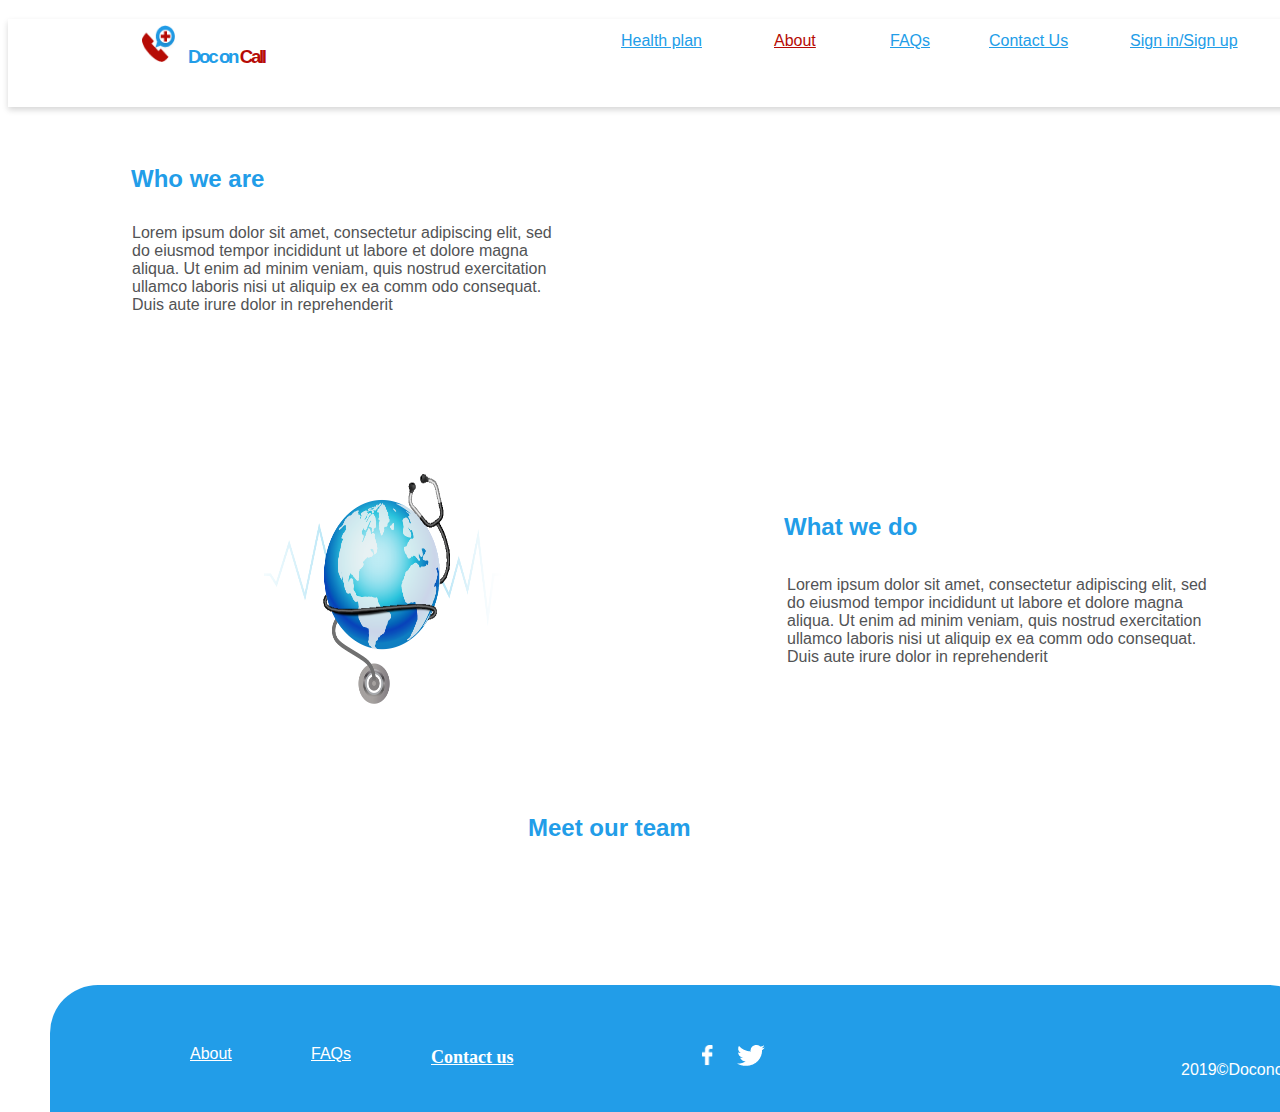
<file: about.html>
<!DOCTYPE html>
<html lang="en">
<head>
    <meta charset="UTF-8">
    <meta name="viewport" content="width=device-width, initial-scale=1.0">
    <meta http-equiv="X-UA-Compatible" content="ie=edge">
    <title>Document</title>
    <link rel="stylesheet" href="css/about.css">

</head>
<body>
    <header><p><img src="images/call.png" alt="call" id="cal"></p>
        <h3><p id="doc">Doc on <span class="call">Call</span></p></h3>
        <a href="healthplan.html" id="hth">Health plan</a>
        <a href="about.html" id="abt">About</a>
        <a href="faqs.html" id="faq">FAQs</a>
        <a href="contact.html" id="con">Contact Us</a>
        <a href="signin.html" id="sign">Sign in/Sign up</a>
    </header>
        <main>
            <h2 id="who">Who we are</h2>
            <p id="content">Lorem ipsum dolor sit amet, consectetur adipiscing elit, sed do eiusmod tempor incididunt ut labore et dolore magna aliqua. Ut enim ad minim veniam, quis nostrud exercitation ullamco laboris nisi ut aliquip ex ea comm odo consequat. Duis aute irure dolor in reprehenderit</p>
            <h2 id="what">What we do</h2>
            <p id="contents">Lorem ipsum dolor sit amet, consectetur adipiscing elit, sed do eiusmod tempor incididunt ut labore et dolore magna aliqua. Ut enim ad minim veniam, quis nostrud exercitation ullamco laboris nisi ut aliquip ex ea comm odo consequat. Duis aute irure dolor in reprehenderit</p>
            <h2 id="meet">Meet our team</h2>
            <p><img src="images/globe.png" alt="globe" id="six"></p>
        </main>
        <footer>
            <a href="abut" id="abu">About</a>
            <a href="freq" id="ask">FAQs</a>
            <a href="contact" id="cal">Contact us</a>
            <p><img src="images/component (4).png" alt="logo" id="fb"></p>
            <p><img src="images/twitter-logo-silhouette.png" alt="logo" id="tweet"></p>
            <p id="clos">2019&copy;Doconcall</p>
          </footer>
    



    </body>
</html>
</file>
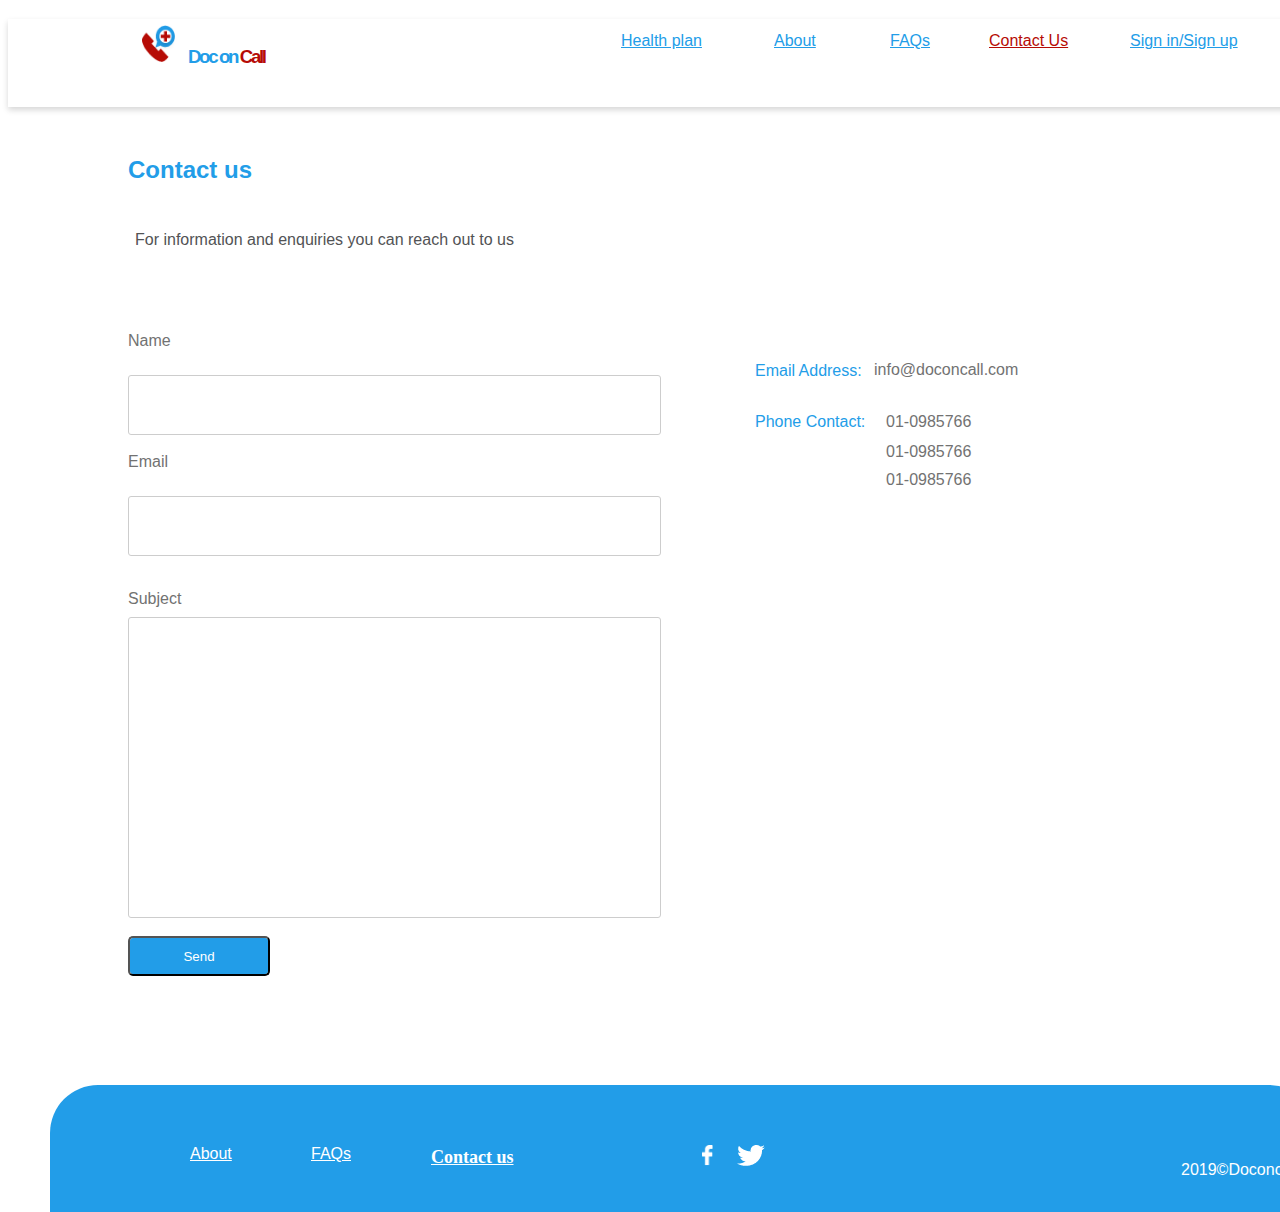
<file: contact.html>
<!DOCTYPE html>
<html lang="en">
<head>
    <meta charset="UTF-8">
    <meta name="viewport" content="width=device-width, initial-scale=1.0">
    <meta http-equiv="X-UA-Compatible" content="ie=edge">
    <title>Document</title>
    <link rel="stylesheet" href="css/contact.css">
</head>
<body>
        <header>
                <p><img src="images/call.png" alt="call" id="cal"></p>
                <h3><p id="doc">Doc on <span class="call">Call</span></p></h3>
                <a href="healthplan.html" id="hth">Health plan</a>
                <a href="about.html" id="abt">About</a>
                <a href="faqs.html" id="faq">FAQs</a>
                <a href="contact.html" id="con">Contact Us</a>
                <a href="signin.html" id="sign">Sign in/Sign up</a>
            </header>
            <main>
                <h2 id="contact">Contact us</h2>
                <p id="info">For information and enquiries you can reach out to us</p>
                <form><p><label for="form-name" id="name">Name<br></label><input type="text" name="name" maxlength="50" id="form-name"></p>
                <p><label for="form-email" id="email">Email<br></label><input type="email" name="email" maxlength="46" id="mail"></p>
                <p><label for="form-text" id="object"><br></label><input type="text" name="subject" maxlength="500" id="form-subject"></p>
                <p id="subject">Subject</p>
                <p><input type="submit" value="Send" id="send"></p>
            </form>
            <p id="int"> info@doconcall.com</p><p id="address">Email Address:</p>
            <p id="phone">Phone Contact:</p>
            <p id="first">01-0985766</p>
            <p id="second">01-0985766</p>
            <p id="third">01-0985766</p>
            </main>
            <footer>
                <a href="abut" id="abu">About</a>
                <a href="freq" id="ask">FAQs</a>
                <a href="contact" id="cal">Contact us</a>
                <p><img src="images/component (4).png" alt="logo" id="fb"></p>
                <p><img src="images/twitter-logo-silhouette.png" alt="logo" id="tweet"></p>
                <p id="clos">2019&copy;Doconcall</p>
              </footer>
        
    
      
</body>
</html>
</file>
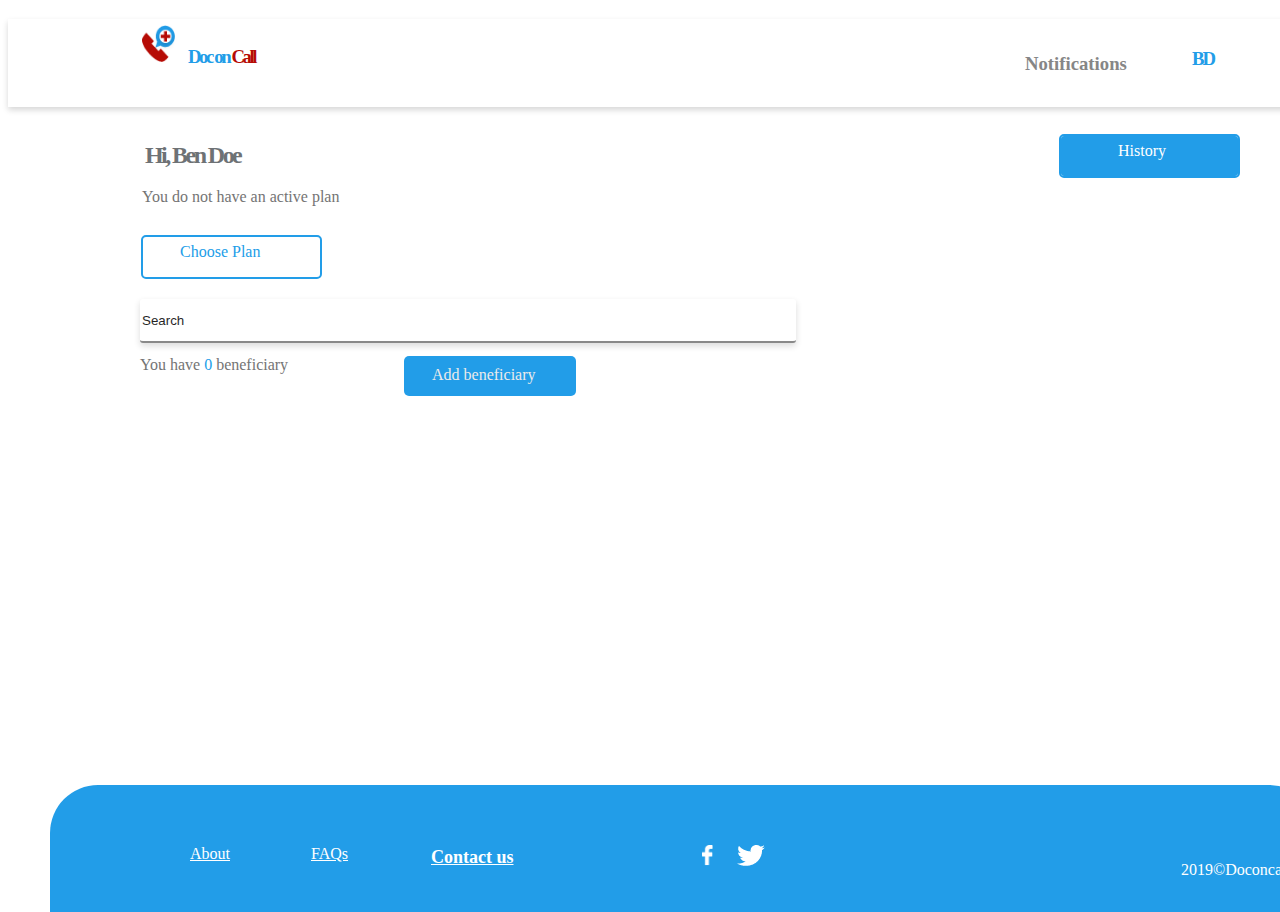
<file: notifications.html>
<!DOCTYPE html>
<html lang="en">
<head>
    <meta charset="UTF-8">
    <meta name="viewport" content="width=device-width, initial-scale=1.0">
    <meta http-equiv="X-UA-Compatible" content="ie=edge">
    <title>Document</title>
    <link rel="stylesheet" href="css/notification.css">
</head>
<body>
        <header>
                <p><img src="images/call.png" alt="call" id="cal"></p>
                <h3><p id="notify">Notifications </p>
                    <h3><p id="doc">Doc on <span class="call">Call</span></p></h3>
                    <h3><p id="bold">BD</p></h3>
               </header>
               <main>
            <h2><p id="hi">Hi, Ben Doe</p></h2> 
            <p id="you">You do not have an active plan</p>
                <p id="bord"></p>
            <p id="chose">Choose Plan</p>
            <p id="border"></p>
            <p id="history">History</p></main>
            <aside>
            <form><input type="search" value="Search" id="search"></form>
            <p id="have">You have <span class="zero"> 0 </span>beneficiary</p>
            <p id="blue"></p>      
            <p id="add">Add beneficiary</p>
            </aside>
            
           
            <footer>
                    <a href="abut" id="abu">About</a>
                    <a href="freq" id="ask">FAQs</a>
                    <a href="contact" id="cal">Contact us</a>
                    <p><img src="images/component (4).png" alt="logo" id="fb"></p>
                    <p><img src="images/twitter-logo-silhouette.png" alt="logo" id="tweet"></p>
                    <p id="clos">2019&copy;Doconcall</p>
                  </footer>
</body>
</html>
</file>
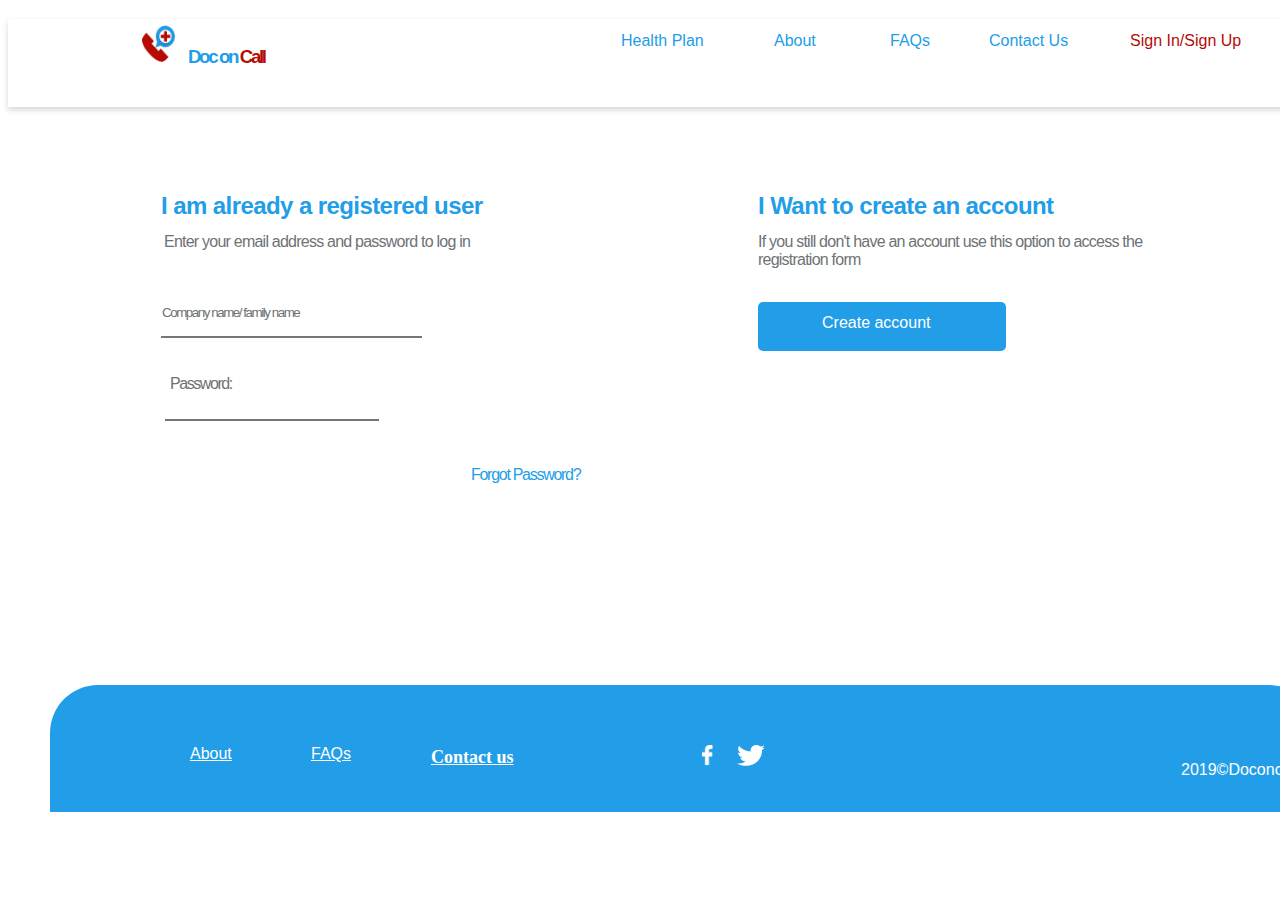
<file: signin.html>
<!DOCTYPE html>
<html lang="en">
<head>
    <meta charset="UTF-8">
    <meta name="viewport" content="width=device-width, initial-scale=1.0">
    <meta http-equiv="X-UA-Compatible" content="ie=edge">
    <title>Document</title>
    <link rel="stylesheet" href="css/signin.css">
</head>
<body>
        <header>
                <p><img src="images/call.png" alt="call" id="cal"></p>
                <h3><p id="doc">Doc on <span class="call">Call</span></p></h3>
                <a class="header" href="healthplan.html" id="hth">Health plan</a>
                <a class="header" href="about.html" id="abt">About</a>
                <a class="header" href="faqs.html" id="faq">FAQs</a>
                <a class="header" href="contact.html" id="con">Contact Us</a>
                <a class="header" href="signin.html" id="sign">Sign in/Sign up</a>
               </header>
       <main>
           <h2><p id="iam">I am already a registered user</p></h2>
           <p id="ent">Enter your email address and password to log in</p>
            <form><input type="text" value="Company name/ family name" placeholder="" id="comp"><br>
                <!-- <input type="password" value="Password" placeholder="Password" id="pswd"> -->
                <p><label for="form-pswd" id="form-pswd">Password:</label><input type="password" name="pswd" maxlength="20" id="pswd"></p>
</form>
                <p id="forg">Forgot Password?</p>
                <h2><p id="iwa">I Want to create an account</p></h2>
                <p id="you">If you still don't have an account use this option to access the registration form</p>
                <p id="border"></p>
                <p id="create">Create account</p>            
        </main>   
        <footer>
            <a href="abut" id="abu">About</a>
            <a href="freq" id="ask">FAQs</a>
            <a href="contact" id="cal">Contact us</a>
            <p><img src="images/component (4).png" alt="logo" id="fb"></p>
            <p><img src="images/twitter-logo-silhouette.png" alt="logo" id="tweet"></p>
            <p id="clos">2019&copy;Doconcall</p>
          </footer>
    
    
</body>
</html>
</file>
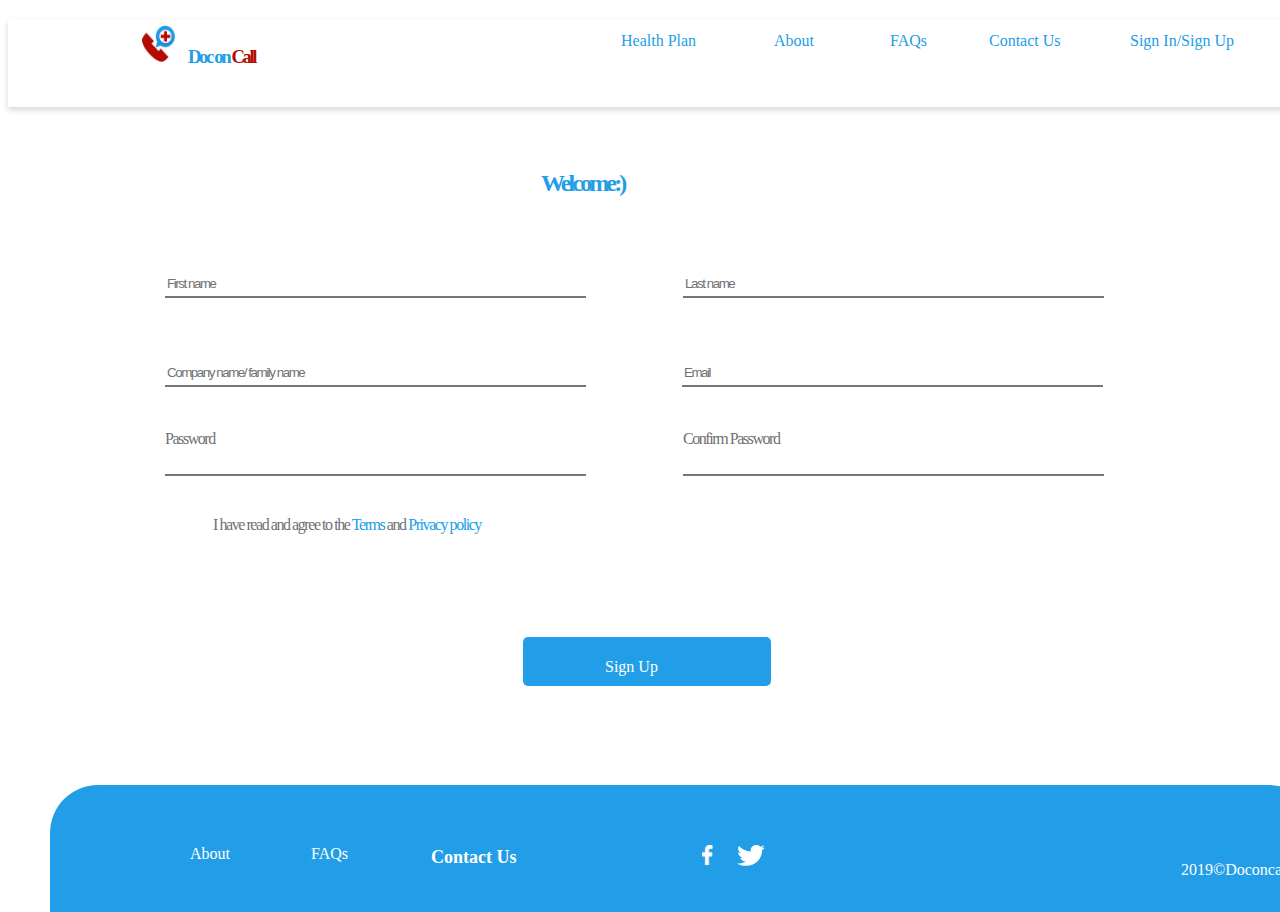
<file: welcome.html>
<!DOCTYPE html>
<html lang="en">
<head>
    <meta charset="UTF-8">
    <meta name="viewport" content="width=device-width, initial-scale=1.0">
    <meta http-equiv="X-UA-Compatible" content="ie=edge">
    <title>Document</title>
    <link rel="stylesheet" href="css/welcome.css">
</head>
<body>
        <header>
                <p><img src="images/call.png" alt="call" id="cal"></p>
                <h3><p id="doc">Doc on <span class="call">Call</span></p></h3>
                <a class="header" href="healthplan.html" id="hth">Health plan</a>
                <a class="header" href="about.html" id="abt">About</a>
                <a class="header" href="faqs.html" id="faq">FAQs</a>
                <a class="header" href="contact.html" id="con">Contact Us</a>
                <a class="header" href="signin.html" id="sign">Sign in/Sign up</a>
               </header>
               <main>
                    <h2><p id="well">Welcome:)</p></h2>
                    <form><input type="text" value="First name" placeholder="" id="First" maxlength="50"><br>
                        <input type="text" value="Company name/ family name" placeholder="" id="comp"><br>
                        <p><label for="form-pswd" id="word">Password</label><input type="password" name="pswd" maxlength="12" id="pswd"></p>
                        <input type="text" value="Last name" placeholder="" id="last" maxlength="50">
                        <input type="email" value="Email" placeholder="" id="email" maxlength="50">
                        <p><label for="form-pswd" id="pass">Confirm Password</label><input type="password" name="pswd" maxlength="15" id="password"></p>
                  <p id="read">I have read and agree to the <span class="terms">Terms</span> and <span id="policy">Privacy policy</span></p>
                    </main>
                <aside>
                    <p id="gin">Sign Up</p>
                </aside>
                <footer>
                        <a class="footer" href="abut" id="abu">About</a>
                        <a class="footer href="freq" id="ask">FAQs</a>
                        <a class="footer href="contact" id="cal">Contact us</a>
                        <p><img src="images/component (4).png" alt="logo" id="fb"></p>
                        <p><img src="images/twitter-logo-silhouette.png" alt="logo" id="tweet"></p>
                        <p id="clos">2019&copy;Doconcall</p>
                      </footer>
               
    
</body>
</html>
</file>
<file: css/about.css>
body{font-family: 'Nunito', sans-serif;
    font-family: 'Nunito Sans' sans-serif;
    width: 1366px; height: 828px;
background: #ffffff;
opacity: 1;}
header{width: 1366px; height: 88px;
background: #ffffff;
box-shadow: 0px 3px 6px #00000029;
opacity: 1;}
img#cal{position: absolute; 
    
    top: 24px;
    left: 142px;
    width: 38px;
    height: 38px;
    background: transparent 0% 0% no-repeat padding-box;
    opacity: 1;}
span.call{color: #B60B05;
}
#doc{position: absolute;
top: 27px;
left: 188px;
width: 130px;
height: 41px;
text-align: left;
font: SemiBold 30px/41px Nunito;
letter-spacing: -2.4px;
opacity: 1;
    color: #229DE8;
     height: 41px; width: 130px}
a:link{
    color: #229DE8;
    position: relative; left: 860px;
    top: 20px;
}
a:link, a:visited { color: #229de8;}
a:focus,  a:active { color: #FFFFFF;
    list-style: none;}
    a:hover{color: #B60B05;}
#ford{
    color: #229DE8;
    position: relative; top: 233px; left: 162px;
    height: 225; width: 622;
}
#fonu{
    position: relative; left: 800px; top: 55.07px;
    height: 517.21px; width: 427px;  
}
#hth{
    position: absolute; left: 621px; top: 32px;
}
#abt{color: #B60B05;
    position: absolute; left: 774px; top: 32px;
}
#faq{
    position: absolute; left: 890px; top: 32px
}
#con{
    position: absolute; left: 989px; top: 32px
}
#sign{
    position: absolute; left: 1130px; top: 32px
}
#six{position: absolute;
    top: 471px;
    left: 248px;
     opacity: 1;}
#who{position: absolute; 
    top: 145px;
    left: 131px;
    width: 220px;
    height: 54px;
    text-align: left;
    font: Regular 40px/54px Nunito;
    letter-spacing: 0;
    color: #229DE8;
    opacity: 1;}
    #content{position: absolute;
        top: 208px;
        left: 132px;
        width: 437px;
        height: 164px;
        text-align: left;
        font: Light 18px/28px Nunito;
        letter-spacing: 0;
        color: #525355;
        opacity: 1;}
        #what{position: absolute;
            top: 493px;
            left: 784px;
            width: 222px;
            height: 54px;
            text-align: left;
            font: Regular 40px/54px Nunito;
            letter-spacing: 0;
            color: #229DE8;
            opacity: 1;}
            #contents{position: absolute;
                top: 560px;
                left: 787px;
                width: 437px;
                height: 164px;
                text-align: left;
                font: Light 18px/28px Nunito;
                letter-spacing: 0;
                color: #525355;
                opacity: 1;}
                #meet{position: absolute;
                    top: 794px;
                    left: 528px;
                    width: 259px;
                    height: 54px;
                    text-align: left;
                    font: Regular 40px/54px Nunito;
                    letter-spacing: 0;
                    color: #229DE8;
                    opacity: 1;}
                    
            footer{position: absolute;               
                top: 985px;
                left: 50px;
                width: 1267px;
                height: 127px;
                background: #229DE8 0% 0% no-repeat padding-box;
                border-radius: 48px 48px 0px 0px;
                opacity: 1;                
            }
        
            #abu{position: absolute;top: 60px; left: 140px;
                width: 50px; height: 24px;
                text-align: left;
                font: regular 18px/24px Nunito Sans;
            letter-spacing: 0; color: #FFF;
            opacity: 1;    }
            #ask{position: absolute;top: 60px; left: 261px;
                width: 142px; height: 24px;
                text-align: left;
                font: regular 18px/24px Nunito Sans;
            letter-spacing: 0; color: #FFFFFF;
            opacity: 1;    }
        
        
            #cal{ position: absolute;top: 60px; left: 381px;
                width: 86px; height: 24px;
                text-align: left;
                font: bold 18px/24px Nunito Sans;
            letter-spacing: 0; color: #FFFFFF;
            opacity: 1;    }
        
            #fb{position: absolute;top: 60px; left: 652px;
                width: 11px; height: 21px;
            opacity: 1;    }
        
            #tweet{position: absolute;top: 60px; left: 687px;
                width: 28px; height: 21px;
                    }
                    #clos{position: absolute;top: 60px; left: 1131px;
                        width: 142px; height: 24px;
                        text-align: left;
                        font: regular 18px/24px Nunito Sans;
                    letter-spacing: 0; color: #FFFFFF;
                    opacity: 1;    }
</file>
<file: css/contact.css>
body{font-family: 'Nunito', sans-serif;
    font-family: 'Nunito Sans' sans-serif;
    width: 1366px; height: 828px;
background: #ffffff;
opacity: 1;}
header{width: 1366px; height: 88px;
background: #ffffff;
box-shadow: 0px 3px 6px #00000029;
opacity: 1;}
img#cal{position: absolute; 
    
    top: 24px;
    left: 142px;
    width: 38px;
    height: 38px;
    background: transparent 0% 0% no-repeat padding-box;
    opacity: 1;}
span.call{color: #B60B05;
}
#doc{position: absolute;
top: 27px;
left: 188px;
width: 130px;
height: 41px;
text-align: left;
font: SemiBold 30px/41px Nunito;
letter-spacing: -2.4px;
opacity: 1;
    color: #229DE8;
     height: 41px; width: 130px}
a:link{
    color: #229DE8;
    position: relative; left: 860px;
    top: 20px;

}
a:link, a:visited { color: #229de8;}
a:focus,  a:active { color: #FFFFFF;
    list-style: none;}
    a:hover{ color: #B60C06;}

#ford{
    color: #229DE8;
    position: relative; top: 233px; left: 162px;
    height: 225; width: 622;
}
#fonu{
    position: relative; left: 800px; top: 55.07px;
    height: 517.21px; width: 427px;  
}
#hth{
    position: absolute; left: 621px; top: 32px;
}
#abt{
    position: absolute; left: 774px; top: 32px;
}
#faq{
    position: absolute; left: 890px; top: 32px
}
#con{color: #B60B05;
    position: absolute; left: 989px; top: 32px
}
#sign{
    position: absolute; left: 1130px; top: 32px
}
#contact{position: absolute;
    top: 136px;
    left: 128px;
    width: 242px;
    height: 69px;
    text-align: left;
    font: SemiBold 50px/69px Nunito;
    letter-spacing: 0;
    color: #229DE8;
    opacity: 1;}
    #info{position: absolute;
        top: 215px;
        left: 135px;
        width: 528px;
        height: 68px;
        text-align: left;
        font: Light 25px/34px Nunito;
        letter-spacing: 0;
        color: #525355;
        opacity: 1;}
        #name{position: absolute;
            top: 332px;
            left: 128px;
            width: 53px;
            height: 27px;
            text-align: left;
            font: Regular 20px/27px Nunito Sans;
            letter-spacing: 0;
            color: #727272;
            opacity: 1;}
        #form-name{position: absolute;
            top: 375px;
            left: 128px;
            width: 527px;
            height: 56px;
            background: #FFFFFF 0% 0% no-repeat padding-box;
            border: 1px solid #707070;
            border-radius: 3px;
            opacity: 0.34;}
            #email{position: absolute;
                top: 453px;
                left: 128px;
                width: 49px;
                height: 27px;
                text-align: left;
                font: Regular 20px/27px Nunito Sans;
                letter-spacing: 0;
                color: #727272;
                opacity: 1;}
            #mail{position: absolute;
                top: 496px;
                left: 128px;
                width: 527px;
                height: 56px;
                background: #FFFFFF 0% 0% no-repeat padding-box;
                border: 1px solid #707070;
                border-radius: 3px;
                opacity: 0.34;}
                
                #form-subject{position: absolute;
                    top: 617px;
                    left: 128px;
                    width: 527px;
                    height: 297px;
                    background: #FFFFFF 0% 0% no-repeat padding-box;
                    border: 1px solid #707070;
                    border-radius: 3px;
                    opacity: 0.34;}
                    
                    #subject{position: absolute;
                        top: 574px;
                        left: 128px;
                        width: 67px;
                        height: 27px;
                        text-align: left;
                        font: Regular 20px/27px Nunito Sans;
                        letter-spacing: 0;
                        color: #727272;
                        opacity: 1;}
                        #send{position: absolute;
                            top: 936px;
                            left: 128px;
                            width: 142px;
                            height: 40px;
                            background: #229DE8 0% 0% no-repeat padding-box;
                            border-radius: 5px;
                            opacity: 1;
                            color: #FFFFFF;}
                            #address{position: absolute;
                                top: 346px;
                                left: 755px;
                                width: 166px;
                                height: 34px;
                                text-align: left;
                                font: Regular 25px/34px Nunito Sans;
                                letter-spacing: 0;
                                color: #229DE8;
                                opacity: 1;}
                            #int{position: absolute;
                                top: 345px;
                                left: 874px;
                                width: 178px;
                                height: 27px;
                                text-align: left;
                                font: Regular 20px/27px Nunito Sans;
                                letter-spacing: 0;
                                color: #727272;
                                opacity: 1;}
                                #phone{position: absolute;
                                    top: 397px;
                                    left: 755px;
                                    width: 166px;
                                    height: 34px;
                                    text-align: left;
                                    font: Regular 25px/34px Nunito Sans;
                                    letter-spacing: 0;
                                    color: #229DE8;
                                    opacity: 1;}
                                #first{position: absolute;
                                    top: 397px;
                                    left: 886px;
                                    width: 116px;
                                    height: 27px;
                                    text-align: left;
                                    font: Regular 20px/27px Nunito Sans;
                                    letter-spacing: 0;
                                    color: #727272;
                                    opacity: 1;}
                                #second{position: absolute;
                                    top: 427px;
                                    left: 886px;
                                    width: 116px;
                                    height: 27px;
                                    text-align: left;
                                    font: Regular 20px/27px Nunito Sans;
                                    letter-spacing: 0;
                                    color: #727272;
                                    opacity: 1;}
                                #third{position: absolute;
                                    top: 455px;
                                    left: 886px;
                                    width: 116px;
                                    height: 27px;
                                    text-align: left;
                                    font: Regular 20px/27px Nunito Sans;
                                    letter-spacing: 0;
                                    color: #727272;
                                    opacity: 1;}
                                    
            footer{position: absolute;               
                top: 1085px;
                left: 50px;
                width: 1267px;
                height: 127px;
                background: #229DE8 0% 0% no-repeat padding-box;
                border-radius: 48px 48px 0px 0px;
                opacity: 1;                
            }
        
            #abu{position: absolute;top: 60px; left: 140px;
                width: 50px; height: 24px;
                text-align: left;
                font: regular 18px/24px Nunito Sans;
            letter-spacing: 0; color: #FFF;
            opacity: 1;    }
            #ask{position: absolute;top: 60px; left: 261px;
                width: 142px; height: 24px;
                text-align: left;
                font: regular 18px/24px Nunito Sans;
            letter-spacing: 0; color: #FFFFFF;
            opacity: 1;    }
        
        
            #cal{ position: absolute;top: 60px; left: 381px;
                width: 86px; height: 24px;
                text-align: left;
                font: bold 18px/24px Nunito Sans;
            letter-spacing: 0; color: #FFFFFF;
            opacity: 1;    }
        
            #fb{position: absolute;top: 60px; left: 652px;
                width: 11px; height: 21px;
            opacity: 1;    }
        
            #tweet{position: absolute;top: 60px; left: 687px;
                width: 28px; height: 21px;
                    }
                    #clos{position: absolute;top: 60px; left: 1131px;
                        width: 142px; height: 24px;
                        text-align: left;
                        font: regular 18px/24px Nunito Sans;
                    letter-spacing: 0; color: #FFFFFF;
                    opacity: 1;    }
</file>
<file: css/notification.css>
header{width: 1366px; height: 88px;
    background: #ffffff;
    box-shadow: 0px 3px 6px #00000029;
    opacity: 1;}
    .header{
        text-decoration: none;
        text-transform: capitalize;
    }

    img#cal{position: absolute; 
        
        top: 24px;
        left: 142px;
        width: 38px;
        height: 38px;
        background: transparent 0% 0% no-repeat padding-box;
        opacity: 1;}
        #notify{position: absolute;           
            top: 34px;
            left: 1025px;
            width: 101px;
            height: 24px;
            text-align: left;
            font: Regular 18px/24px Nunito;
            letter-spacing: 0;
            color: #868686;
            opacity: 1;}
            #bold{position: absolute;               
                top: 29px;
                left: 1192px;
                width: 34px;
                height: 34px;
                text-align: left;
                font: SemiBold 25px/34px Nunito;
                letter-spacing: -2px;
                color: #229DE8;
                opacity: 1;}
                span.call{color: #B60B05;
                }
                #doc{position: absolute;
                top: 27px;
                left: 188px;
                width: 130px;
                height: 41px;
                text-align: left;
                font: SemiBold 30px/41px Nunito;
                letter-spacing: -2.4px;
                opacity: 1;
                    color: #229DE8;
                     height: 41px; width: 130px}
                     #hi{position: absolute;                     
                        top: 118px;
                        left: 145px;
                        width: 147px;
                        height: 43px;
                        text-align: left;
                        font: SemiBold 32px/43px Nunito;
                        letter-spacing: -2.56px;
                        color: #6E7275;
                        opacity: 1;}
                        #you{position: absolute;                            
                            top: 172px;
                            left: 142px;
                            width: 298px;
                            height: 30px;
                            text-align: left;
                            font: Regular 22px/30px Nunito Sans;
                            letter-spacing: 0;
                            color: #747474;
                            opacity: 1;}
                        #chose{position: absolute;                            
                            top: 227px;
                            left: 180px;
                            width: 100px;
                            height: 24px;
                            text-align: left;
                            font: Regular 18px/24px Nunito Sans;
                            letter-spacing: 0;
                            color: #229DE8;
                            opacity: 1;
                        }
                        #bord{position: absolute;                            
                            top: 219px;
                            left: 141px;
                            width: 177px;
                            height: 40px;
                            background: #FFFFFF 0% 0% no-repeat padding-box;
                            border: 2px solid #229DE8;
                            border-radius: 5px;
                            opacity: 1;}
                            #history{position: absolute;                              
                                top: 126px;
                                left: 1118px;
                                width: 59px;
                                height: 24px;
                                text-align: left;
                                font: Regular 18px/24px Nunito Sans;
                                letter-spacing: 0;
                                color: #FFFFFF;
                                opacity: 1;}
                            #border{position: absolute;                                
                                top: 118px;
                                left: 1059px;
                                width: 177px;
                                height: 40px;
                                background: #229DE8 0% 0% no-repeat padding-box;
                                border: 2px solid #229DE8;
                                border-radius: 5px;
                                opacity: 1;}
                                aside{}
                                #search{position: absolute;                                    
                                    top: 299px;
                                    left: 140px;
                                    width: 656px;
                                    height: 44px;
                                    background: #FFFFFF 0% 0% no-repeat padding-box;
                                    box-shadow: 0px 3px 6px #00000029;
                                    border-radius: 3px;
                                    opacity: 0.86;
                                    border-top: none; border-right: none; border-left: none;
                                }
                                #have{position: absolute;                                
                                    top: 340px;
                                    left: 140px;
                                    width: 213px;
                                    height: 30px;
                                    text-align: left;
                                    font: Regular 22px/30px Nunito Sans;
                                    letter-spacing: 0;
                                    color: #747474;}
                                span.zero{color: #229DE8;}
                                #blue{position: absolute;                                    
                                    top: 340px;
                                    left: 404px;
                                    width: 172px;
                                    height: 40px;
                                    background: #229DE8 0% 0% no-repeat padding-box;
                                    border-radius: 5px;
                                    opacity: 1;}
                                #add{position: absolute;                                
                                    top: 350px;
                                    left: 432px;
                                    width: 127px;
                                    height: 24px;
                                    text-align: left;
                                    font: Regular 18px/24px Nunito Sans;
                                    letter-spacing: 0;
                                    color: #EBEBEB;
                                    opacity: 1;}
                                    footer{position: absolute;               
                                        top: 785px;
                                        left: 50px;
                                        width: 1267px;
                                        height: 127px;
                                        background: #229DE8 0% 0% no-repeat padding-box;
                                        border-radius: 48px 48px 0px 0px;
                                        opacity: 1;                
                                    }
                                    .footer{
            text-decoration: none;
            text-transform: capitalize;
        }
                                    footer a:hover{
                                        color: #B60B05;
                                    }
                                    
                                
                                    #abu{position: absolute;top: 60px; left: 140px;
                                        width: 50px; height: 24px;
                                        text-align: left;
                                        font: regular 18px/24px Nunito Sans;
                                    letter-spacing: 0; color: #FFF;
                                    opacity: 1;    }
                                    #ask{position: absolute;top: 60px; left: 261px;
                                        width: 142px; height: 24px;
                                        text-align: left;
                                        font: regular 18px/24px Nunito Sans;
                                    letter-spacing: 0; color: #FFFFFF;
                                    opacity: 1;    }
                                
                                
                                    #cal{ position: absolute;top: 60px; left: 381px;
                                        width: 86px; height: 24px;
                                        text-align: left;
                                        font: bold 18px/24px Nunito Sans;
                                    letter-spacing: 0; color: #FFFFFF;
                                    opacity: 1;    }
                                
                                    #fb{position: absolute;top: 60px; left: 652px;
                                        width: 11px; height: 21px;
                                    opacity: 1;    }
                                
                                    #tweet{position: absolute;top: 60px; left: 687px;
                                        width: 28px; height: 21px;
                                            }
                                            #clos{position: absolute;top: 60px; left: 1131px;
                                                width: 142px; height: 24px;
                                                text-align: left;
                                                font: regular 18px/24px Nunito Sans;
                                            letter-spacing: 0; color: #FFFFFF;
                                            opacity: 1;    }
</file>
<file: css/signin.css>
body{font-family: 'Nunito', sans-serif;
    font-family: 'Nunito Sans' sans-serif;
    width: 1366px; height: 828px;
background: #ffffff;
opacity: 1;}
header{width: 1366px; height: 88px;
background: #ffffff;
box-shadow: 0px 3px 6px #00000029;
opacity: 1;}
.header{
    text-decoration: none;
    text-transform: capitalize;
}

img#cal{position: absolute; 
    
    top: 24px;
    left: 142px;
    width: 38px;
    height: 38px;
    background: transparent 0% 0% no-repeat padding-box;
    opacity: 1;}
span.call{color: #B60B05;
}
#doc{position: absolute;
top: 27px;
left: 188px;
width: 130px;
height: 41px;
text-align: left;
font: SemiBold 30px/41px Nunito;
letter-spacing: -2.4px;
opacity: 1;
    color: #229DE8;
     height: 41px; width: 130px}
a:link{
    color: #229DE8;
    position: relative; left: 860px;
    top: 20px;

}
a:link, a:visited { color:  #229de8;}
a:focus,  a:active { color: #FFFFFF;
    list-style: none;}
    a:hover{ color: #B60C06;}

#ford{
    color: #229DE8;
    position: relative; top: 233px; left: 162px;
    height: 225; width: 622;
}
#fonu{
    position: relative; left: 800px; top: 55.07px;
    height: 517.21px; width: 427px;  
}
#hth{
    position: absolute; left: 621px; top: 32px;
}
#abt{
    position: absolute; left: 774px; top: 32px;
}
#faq{
    position: absolute; left: 890px; top: 32px
}
#con{
    position: absolute; left: 989px; top: 32px
}
#sign{color: #B60B05;
    position: absolute; left: 1130px; top: 32px
}
#iam{position: absolute;   
    top: 168px;
    left: 161px;
    width: 456px;
    height: 49px;
    text-align: left;
    font: Regular 36px/49px Nunito;
    letter-spacing: -0.58px;
    color: #229DE8;
    opacity: 1;}
#ent{position: absolute;   
    top: 217px;
    left: 164px;
    width: 354px;
    height: 24px;
    text-align: left;
    font: Regular 18px/24px Nunito;
    letter-spacing: -0.77px;
    color: #6E7275;
    opacity: 1;}
    #comp{position: absolute;       
        top: 298px;
        left: 161px;
        width: 260px;
        height: 24px;
        text-align: left;
        font: Regular 18px/24px Nunito;
        letter-spacing: -1.44px;
        color: #6E7275;
        opacity: 1;
         padding: 2px 0px 12px 1px;   
         border-top: none;
        border-right: none;
        border-left: none; }
        #pswd{position: absolute;       
             top: 393px;
            left: 165px;
            width: 210px;
            height: 24px;
            text-align: left;
            font: Regular 18px/24px Nunito Sans;
            letter-spacing: -1.44px;
            color: #6E7275;
            opacity: 1;
            border-top: none;
            border-right: none;
            border-left: none;
                     }
                     #form-pswd{position: absolute;
                                top: 375px;left: 170px;
                                   color: #6E7275;  
                                letter-spacing: -1.44px;                                                                 } 
            #forg{position: absolute;
                top: 450px;
                left: 471px;
                width: 110px;
                height: 22px;
                text-align: left;
                font: Regular 16px/22px Nunito Sans;
                letter-spacing: -1.28px;
                color: #229DE8;
                opacity: 1;
            }   
            #iwa{position: absolute;
                    top: 168px;
                    left: 758px;
                    width: 419px;
                    height: 49px;
                    text-align: left;
                    font: Regular 36px/49px Nunito;
                    letter-spacing: -0.58px;
                    color: #229DE8;
                    opacity: 1;
            }      
            #you{position: absolute;
                top: 217px;
                left: 758px;
                width: 444px;
                height: 48px;
                text-align: left;
                font: Regular 18px/24px Nunito;
                letter-spacing: -0.77px;
                color: #6E7275; 
                opacity: 1;
            }
            #create{position: absolute;
                    top: 298px;
                    left: 822px;
                    width: 121px;
                    height: 24px;
                    text-align: left;
                    font: Regular 18px/24px Nunito Sans;
                    letter-spacing: 0;
                    color: #FFFFFF;
                    opacity: 1;
            }
            #border{position: absolute;
                        top: 286px;
                        left: 758px;
                        width: 248px;
                        height: 49px;
                        background: #229DE8 0% 0% no-repeat padding-box;
                        border-radius: 5px;
                        opacity: 1;
            }
            footer{position: absolute;               
                top: 685px;
                left: 50px;
                width: 1267px;
                height: 127px;
                background: #229DE8 0% 0% no-repeat padding-box;
                border-radius: 48px 48px 0px 0px;
                opacity: 1;                
            }
        
            #abu{position: absolute;top: 60px; left: 140px;
                width: 50px; height: 24px;
                text-align: left;
                font: regular 18px/24px Nunito Sans;
            letter-spacing: 0; color: #FFF;
            opacity: 1;    }
            #ask{position: absolute;top: 60px; left: 261px;
                width: 142px; height: 24px;
                text-align: left;
                font: regular 18px/24px Nunito Sans;
            letter-spacing: 0; color: #FFFFFF;
            opacity: 1;    }
        
        
            #cal{ position: absolute;top: 60px; left: 381px;
                width: 86px; height: 24px;
                text-align: left;
                font: bold 18px/24px Nunito Sans;
            letter-spacing: 0; color: #FFFFFF;
            opacity: 1;    }
        
            #fb{position: absolute;top: 60px; left: 652px;
                width: 11px; height: 21px;
            opacity: 1;    }
        
            #tweet{position: absolute;top: 60px; left: 687px;
                width: 28px; height: 21px;
                    }
                    #clos{position: absolute;top: 60px; left: 1131px;
                        width: 142px; height: 24px;
                        text-align: left;
                        font: regular 18px/24px Nunito Sans;
                    letter-spacing: 0; color: #FFFFFF;
                    opacity: 1;    }

         
        /* hr{position: absolute;
            top: 338px;
            left: 164px;
            width: 417px;
            height: 0px;
            border: 0.5px solid #707070;
            opacity: 1;} */
</file>
<file: css/welcome.css>
header{width: 1366px; height: 88px;
    background: #ffffff;
    box-shadow: 0px 3px 6px #00000029;
    opacity: 1;}
    .header{
        text-decoration: none;
        text-transform: capitalize;
    }
    header a:hover{
        color: #B60B05;
    }
    img#cal{position: absolute; 
        
        top: 24px;
        left: 142px;
        width: 38px;
        height: 38px;
        background: transparent 0% 0% no-repeat padding-box;
        opacity: 1;}
    span.call{color: #B60B05;
    }
    #doc{position: absolute;
    top: 27px;
    left: 188px;
    width: 130px;
    height: 41px;
    text-align: left;
    font: SemiBold 30px/41px Nunito;
    letter-spacing: -2.4px;
    opacity: 1;
        color: #229DE8;
         height: 41px; width: 130px}
    a:link{
        color: #229DE8;
        position: relative; left: 860px;
        top: 20px;
    
    }
    a:link, a:visited { color:  #229de8;}
a:focus,  a:active { color: #FFFFFF;
    list-style: none;}
    a:hover{ color: #B60C06;}

    #ford{
        color: #229DE8;
        position: relative; top: 233px; left: 162px;
        height: 225; width: 622;
    }
    #fonu{
        position: relative; left: 800px; top: 55.07px;
        height: 517.21px; width: 427px;  
    }
    #hth{
        position: absolute; left: 621px; top: 32px;
    }
    #abt{
        position: absolute; left: 774px; top: 32px;
    }
    #faq{
        position: absolute; left: 890px; top: 32px
    }
    #con{
        position: absolute; left: 989px; top: 32px
    }
    #sign{
        position: absolute; left: 1130px; top: 32px
    }
    #well{position: absolute;      
        top: 146px;
        left: 541px;
        width: 157px;
        height: 49px;
        text-align: left;
        font: SemiBold 36px/49px Nunito;
        letter-spacing: -2.88px;
        color: #229DE8;
        opacity: 1;}
        #First{position: absolute;
            top: 270px;
            left: 165px;
            width: 417px;
            height: 24px;
            text-align: left;
            font: Regular 18px/24px Nunito;
            letter-spacing: -1.44px;
            color: #6E7275;
            opacity: 1;
            border-top: none;
            border-left: none;
            border-right: none;
        }
        #comp{position: absolute;           
             top: 359px;
            left: 165px;
            width: 417px;
            height: 24px;
            text-align: left;
            font: Regular 18px/24px Nunito Sans;
            letter-spacing: -1.44px;
            color: #6E7275;
            opacity: 1;
            border-left: none;
            border-right: none;
            border-top: none;}
            #pswd{position: absolute;               
                top: 448px;
                left: 165px;
                width: 417px;
                height: 24px;
                text-align: left;
                font: Regular 18px/24px Nunito Sans;
                letter-spacing: -1.44px;
                color: #6E7275;
                opacity: 1;
                border-left: none;
                border-right: none;
                border-top: none;}
                #last{position: absolute;                  
                    top: 270px;
                    left: 683px;
                    width: 417px;
                    height: 24px;
                    text-align: left;
                    font: Regular 18px/24px Nunito Sans;
                    letter-spacing: -1.44px;
                    color: #6E7275;
                    opacity: 1;
                    border-left: none;
                    border-right: none;
                    border-top: none;}
                #email{position: absolute;                   
                    top: 359px;
                    left: 682px;
                    width: 417px;
                    height: 24px;
                    text-align: left;
                    font: Regular 18px/24px Nunito Sans;
                    letter-spacing: -1.44px;
                    color: #6E7275;
                    opacity: 1;
                    border-left: none;
                    border-right: none;
                    border-top: none;}
                #password{position: absolute;                  
                    top: 448px;
                    left: 683px;
                    width: 417px;
                    height: 24px;
                    text-align: left;
                    font: Regular 18px/24px Nunito Sans;
                    letter-spacing: -1.44px;
                    color: #6E7275;
                    opacity: 1;
                    border-top: none;
                    border-right: none;
                    border-left: none}  
                    #word{position: absolute;                       
                        top: 430px;
                        left: 165px;
                        width: 77px;
                        height: 24px;
                        text-align: left;
                        font: Regular 18px/24px Nunito Sans;
                        letter-spacing: -1.44px;
                        color: #6E7275;
                        opacity: 1;}
                        #pass{position: absolute;                          
                            top: 430px;
                            left: 683px;
                            width: 127px;
                            height: 24px;
                            text-align: left;
                            font: Regular 18px/24px Nunito Sans;
                            letter-spacing: -1.44px;
                            color: #6E7275;
                            opacity: 1;}
                            #read{position: absolute;                          
                                top: 500px;
                                left: 213px;
                                width: 284px;
                                height: 24px;
                                text-align: left;
                                font: Regular 18px/24px Nunito Sans;
                                letter-spacing: -1.44px;
                                color: #6E7275;}
                            span.terms{
                                color: #229DE8;
                            }
                            span#policy{
                                color: #229DE8;
                            }
                        aside{position: absolute;                            
                            top: 637px;
                            left: 523px;
                            width: 248px;
                            height: 49px;
                            background: #229DE8 0% 0% no-repeat padding-box;
                            border-radius: 5px;
                            opacity: 1;}
                        #gin{position: absolute;                         
                            top: 5px;
                            left: 82px;
                            width: 61px;
                            height: 24px;
                            text-align: left;
                            font: Regular 18px/24px Nunito Sans;
                            letter-spacing: 0;
                            color: #FFFFFF;
                            opacity: 1;}
                            footer{position: absolute;               
                                top: 785px;
                                left: 50px;
                                width: 1267px;
                                height: 127px;
                                background: #229DE8 0% 0% no-repeat padding-box;
                                border-radius: 48px 48px 0px 0px;
                                opacity: 1;                
                            }
                            .footer{
    text-decoration: none;
    text-transform: capitalize;
}
                            footer a:hover{
                                color: #B60B05;
                            }
                            
                        
                            #abu{position: absolute;top: 60px; left: 140px;
                                width: 50px; height: 24px;
                                text-align: left;
                                font: regular 18px/24px Nunito Sans;
                            letter-spacing: 0; color: #FFF;
                            opacity: 1;    }
                            #ask{position: absolute;top: 60px; left: 261px;
                                width: 142px; height: 24px;
                                text-align: left;
                                font: regular 18px/24px Nunito Sans;
                            letter-spacing: 0; color: #FFFFFF;
                            opacity: 1;    }
                        
                        
                            #cal{ position: absolute;top: 60px; left: 381px;
                                width: 86px; height: 24px;
                                text-align: left;
                                font: bold 18px/24px Nunito Sans;
                            letter-spacing: 0; color: #FFFFFF;
                            opacity: 1;    }
                        
                            #fb{position: absolute;top: 60px; left: 652px;
                                width: 11px; height: 21px;
                            opacity: 1;    }
                        
                            #tweet{position: absolute;top: 60px; left: 687px;
                                width: 28px; height: 21px;
                                    }
                                    #clos{position: absolute;top: 60px; left: 1131px;
                                        width: 142px; height: 24px;
                                        text-align: left;
                                        font: regular 18px/24px Nunito Sans;
                                    letter-spacing: 0; color: #FFFFFF;
                                    opacity: 1;    }
</file>
